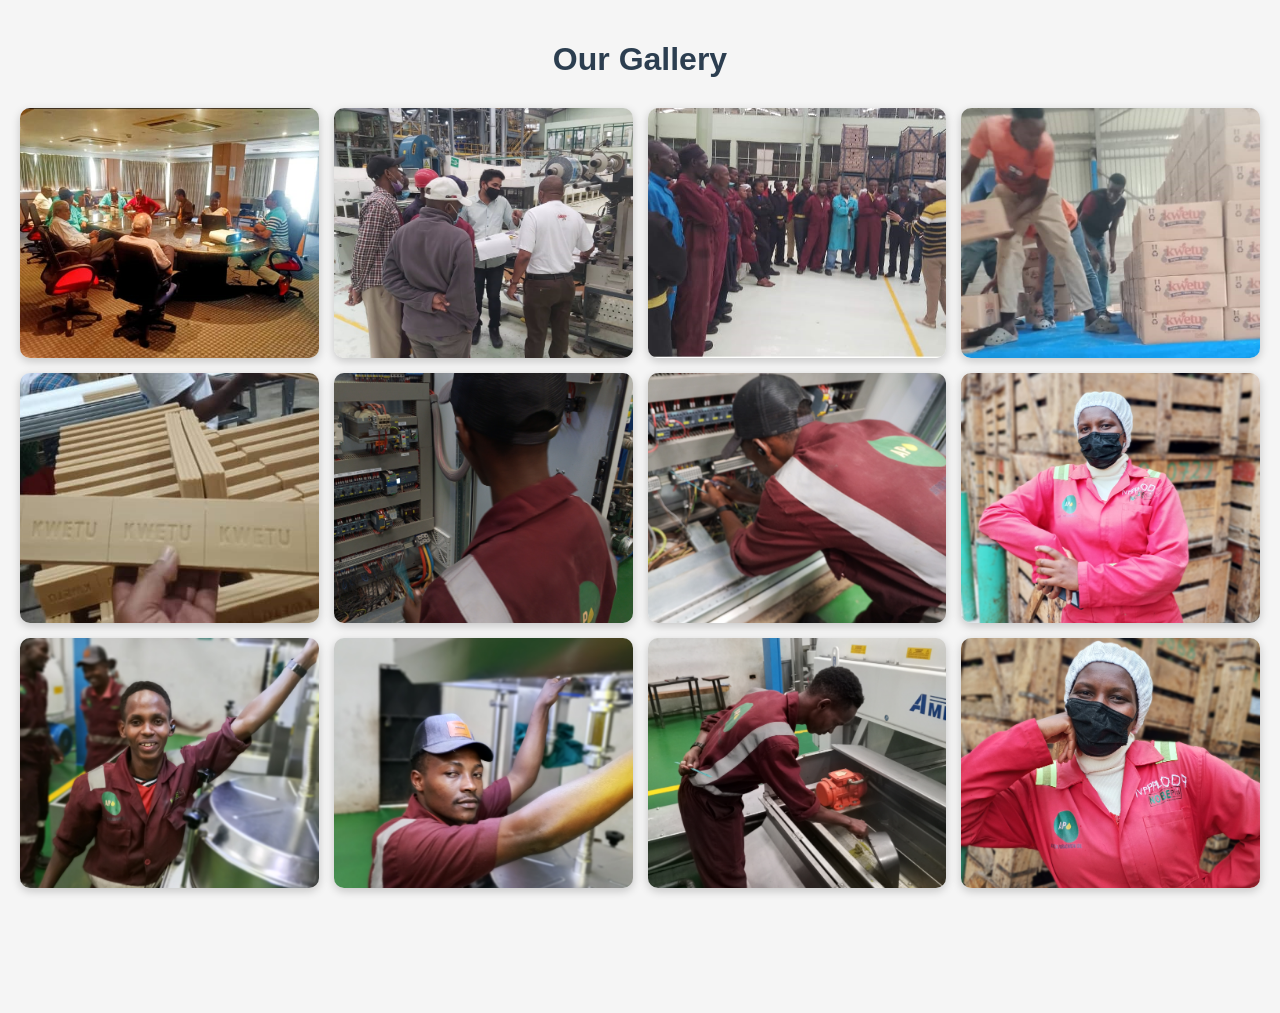
<file: gallery.html>
<!DOCTYPE html>
<html lang="en">
<head>
    <meta charset="UTF-8">
    <meta name="viewport" content="width=device-width, initial-scale=1.0">
    <title>Gallery - Noble Plus Ltd</title>

    <style>
        body {
            font-family: Arial, sans-serif;
            margin: 0;
            padding: 20px;
            background: #f5f5f5;
        }

        h1 {
            text-align: center;
            color: #2c3e50;
            margin-bottom: 30px;
        }

        .gallery {
            display: grid;
            grid-template-columns: repeat(4, 1fr);
            gap: 15px;
        }

        .gallery img {
            width: 100%;
            height: 250px;
            object-fit: cover;
            border-radius: 10px;
            box-shadow: 0 3px 10px rgba(0,0,0,0.2);
            transition: transform 0.3s ease;
        }

        .gallery img:hover {
            transform: scale(1.05);
        }

        /* Tablet */
        @media (max-width: 992px) {
            .gallery {
                grid-template-columns: repeat(2, 1fr);
            }
        }

        /* Mobile */
        @media (max-width: 600px) {
            .gallery {
                grid-template-columns: 1fr;
            }
        }
    </style>
</head>
<body>

    <h1>Our Gallery</h1>

    <div class="gallery">
        <img src="Photos1/WA0024.png" loading="lazy" alt="Gallery Image">
        <img src="Photos1/WA0026.png" loading="lazy" alt="Gallery Image">
        <img src="Photos1/WA0027.png" loading="lazy" alt="Gallery Image">
        <img src="Photos1/WA0043.png" loading="lazy" alt="Gallery Image">
        <img src="Photos1/WA0044.png" loading="lazy" alt="Gallery Image">
        <img src="Photos1/116318.jpg" loading="lazy" alt="Gallery Image">
        <img src="Photos1/116321.jpg" loading="lazy" alt="Gallery Image">
        <img src="Photos1/116352.jpg" loading="lazy" alt="Gallery Image">
        <img src="Photos1/116342.jpg" loading="lazy" alt="Gallery Image">
        <img src="Photos1/116340.jpg" loading="lazy" alt="Gallery Image">
        <img src="Photos1/116336.jpg" loading="lazy" alt="Gallery Image">
        <img src="Photos1/116358.jpg" loading="lazy" alt="Gallery Image"><br><br><br><br><br>
    </div>

</body>
</html>
</file>
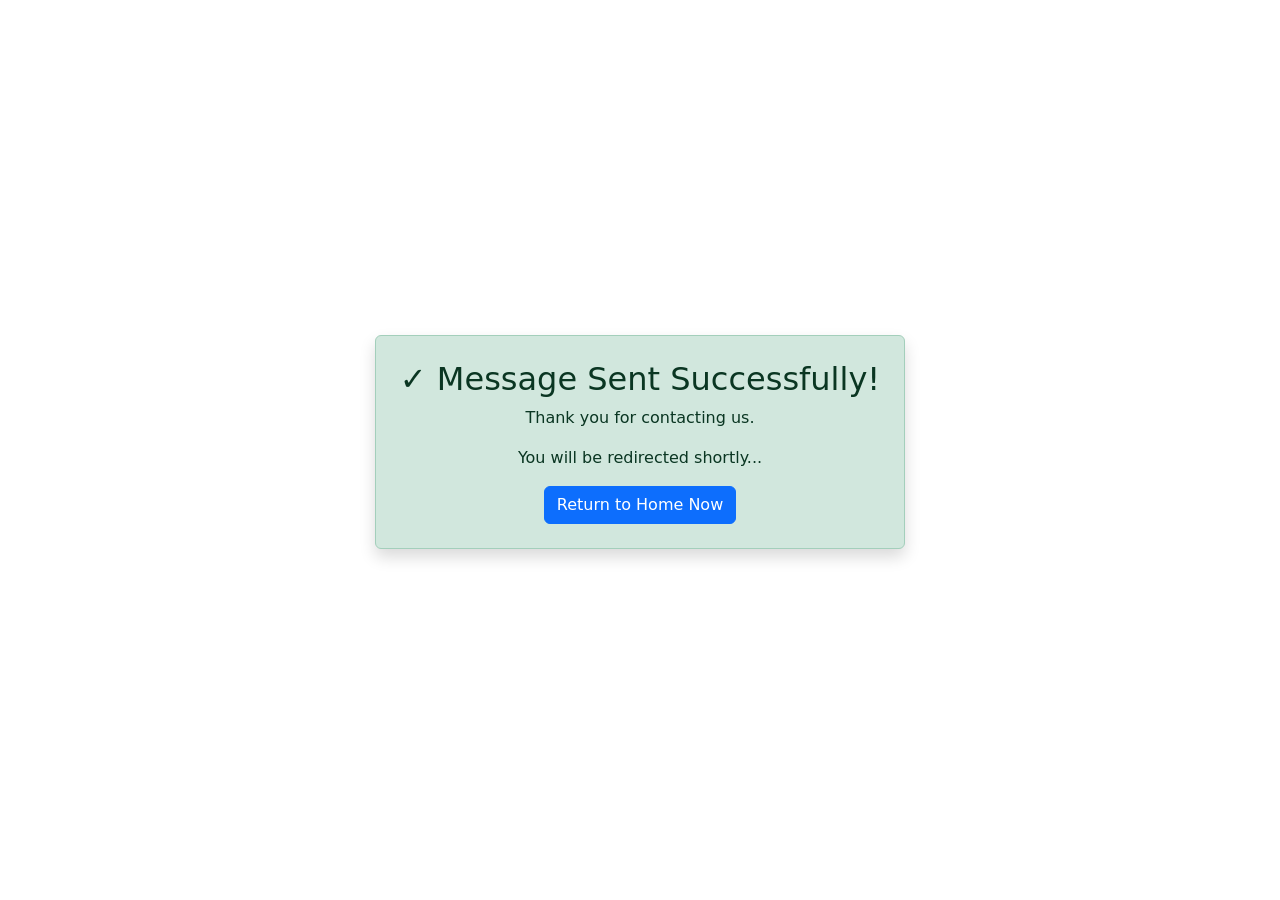
<file: thank-you.html>
<!DOCTYPE html>
<html lang="en">
<head>
    <meta charset="UTF-8">
    <meta http-equiv="refresh" content="5;url=https://yourwebsite.com">
    <meta name="viewport" content="width=device-width, initial-scale=1.0">
    <title>Message Sent</title>

    <link href="https://cdn.jsdelivr.net/npm/bootstrap@5.3.3/dist/css/bootstrap.min.css" rel="stylesheet">
</head>
<body>

<div class="container vh-100 d-flex justify-content-center align-items-center">
    <div class="text-center">
        <div class="alert alert-success shadow p-4">
            <h2>✓ Message Sent Successfully!</h2>
            <p>Thank you for contacting us.</p>
            <p>You will be redirected shortly...</p>

            <a href="index.html" class="btn btn-primary">
                Return to Home Now
            </a>
        </div>
    </div>
</div>
<meta http-equiv="refresh" content="5;url=https://faithchelangat.github.io/nobleplusltd.github.io/">
</body>
</html>
</file>
